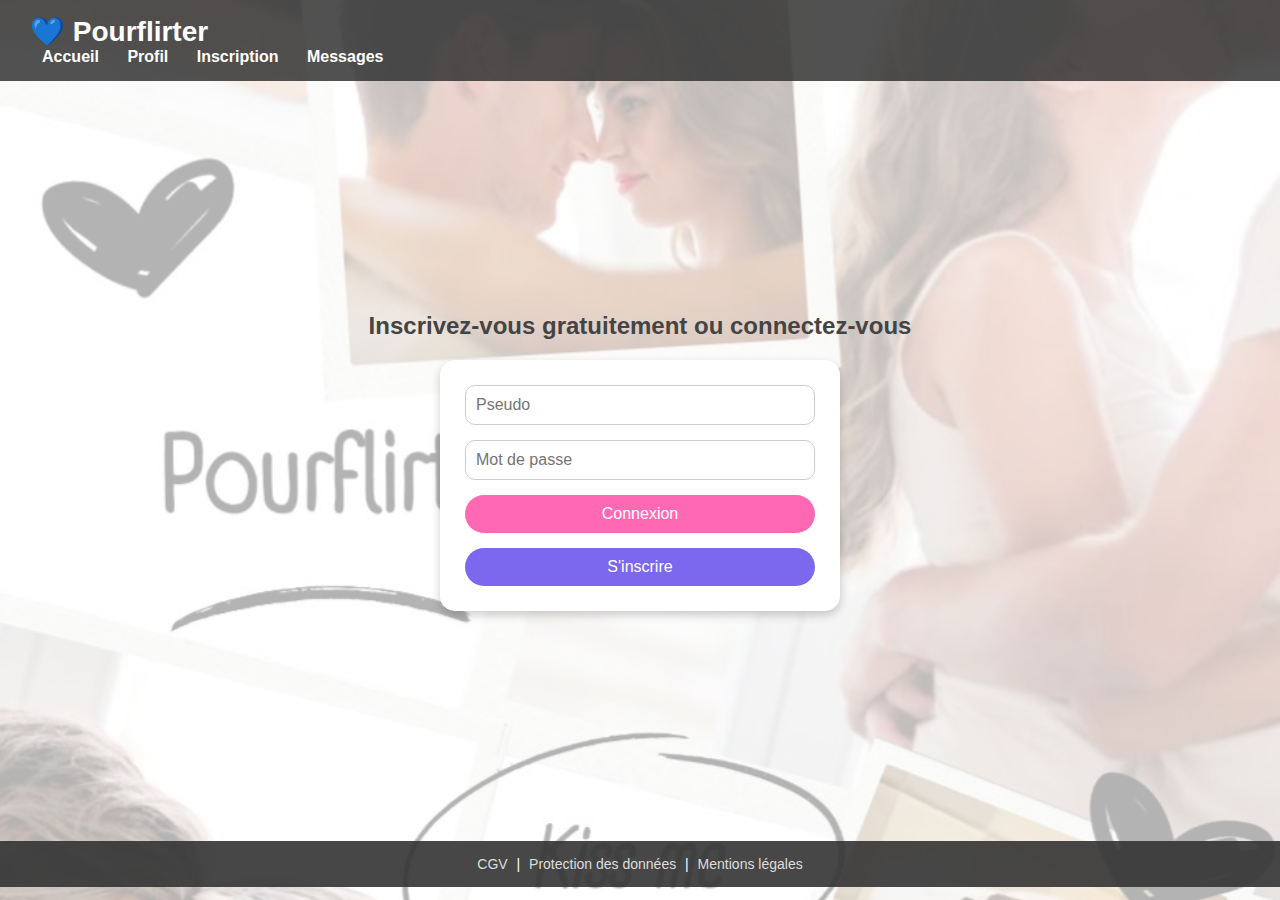
<file: index.html>
<!DOCTYPE html>
<html lang="fr">
<head>
  <meta charset="UTF-8">
  <title>Pourflirter</title>
  <link rel="stylesheet" href="Design/style.css">
  <link rel="icon" href="Image/favicon.ico.jpg" type="image/jpg">
  <meta name="viewport" content="width=device-width, initial-scale=1.0">
</head>
<body class="index-page">

  <!-- Header moderne avec logo + navigation -->
  <header class="site-header">
    <div class="header-container">
      <div class="logo">💙 Pourflirter</div>

      <nav class="main-nav">
        <a href="index.html">Accueil</a>
        <a href="profil.html">Profil</a>
        <a href="inscription.html">Inscription</a>
        <a href="message.html">Messages</a>
      </nav>

      <div class="auth-links">
      </div>
    </div>
  </header>

  <!-- Contenu principal -->
  <main>
    <h1>Inscrivez-vous gratuitement ou connectez-vous</h1>
    <form>
      <input type="text" placeholder="Pseudo" required>
      <input type="password" placeholder="Mot de passe" required>
      <button type="submit">Connexion</button>
      <a href="inscription.html" class="btn-inscription">S'inscrire</a>
    </form>
  </main>

  <!-- Pied de page -->
  <footer>
    <a href="#">CGV</a> |
    <a href="#">Protection des données</a> |
    <a href="#">Mentions légales</a>
  </footer>

</body>
</html>
</file>
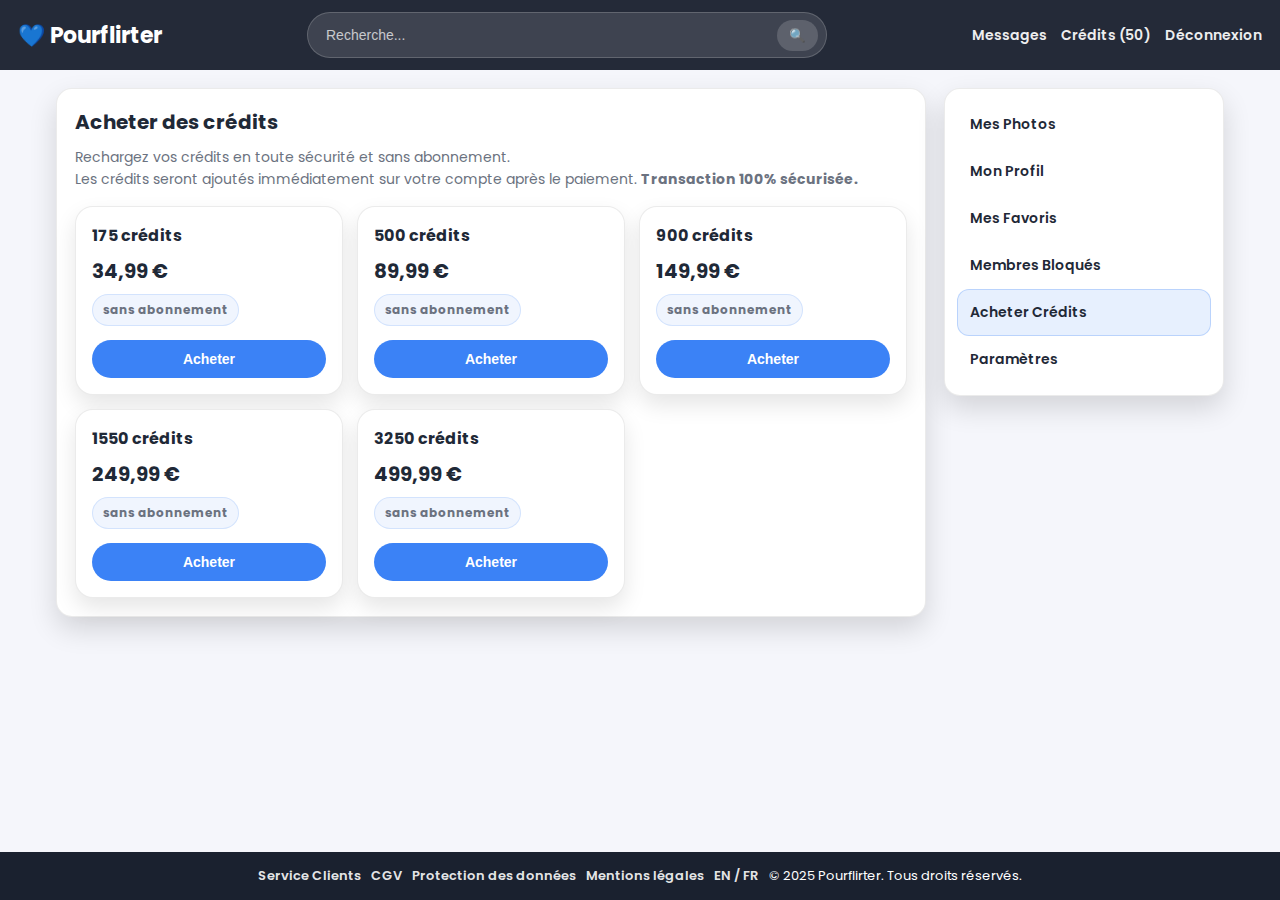
<file: achat_credits.html>
<!DOCTYPE html>
<html lang="fr">
<head>
  <meta charset="UTF-8">
  <title>Achat de crédits - Pourflirter</title>
  <link rel="stylesheet" href="Design/achat-credit.css">
</head>
<body>

  <!-- HEADER -->
  <header class="header">
    <div class="logo">💙 <a href="accueil.html" style="text-decoration:none; color:inherit;"><span>Pourflirter</span></a></div>
    <div class="search-bar">
      <input type="text" placeholder="Recherche...">
      <button>🔍</button>
    </div>
    <nav class="nav-links">
      <a href="#">Messages</a>
      <a href="#">Crédits (50)</a>
      <a href="#">Déconnexion</a>
    </nav>
  </header>

  <div class="layout">
    <!-- MAIN -->
    <main class="main-content">
      <h2 class="page-title">Acheter des crédits</h2>
      <p class="credit-description">
        Rechargez vos crédits en toute sécurité et sans abonnement.<br>
        Les crédits seront ajoutés immédiatement sur votre compte après le paiement. <strong>Transaction 100% sécurisée.</strong>
      </p>

      <div class="credit-packages">
        <div class="credit-card">
          <h3>175 crédits</h3>
          <p>34,99 €</p>
          <span class="note">sans abonnement</span>
          <button>Acheter</button>
        </div>
        <div class="credit-card">
          <h3>500 crédits</h3>
          <p>89,99 €</p>
          <span class="note">sans abonnement</span>
          <button>Acheter</button>
        </div>
        <div class="credit-card">
          <h3>900 crédits</h3>
          <p>149,99 €</p>
          <span class="note">sans abonnement</span>
          <button>Acheter</button>
        </div>
        <div class="credit-card">
          <h3>1550 crédits</h3>
          <p>249,99 €</p>
          <span class="note">sans abonnement</span>
          <button>Acheter</button>
        </div>
        <div class="credit-card">
          <h3>3250 crédits</h3>
          <p>499,99 €</p>
          <span class="note">sans abonnement</span>
          <button>Acheter</button>
        </div>
      </div>

      <!-- Message de confirmation -->
      <div id="confirmation-message"></div>
    </main>

    <!-- SIDEBAR DROITE -->
    <aside class="sidebar-right">
      <a href="mes-photos.html">Mes Photos</a>
      <a href="profil.html">Mon Profil</a>
      <a href="mes-favoris.html">Mes Favoris</a>
      <a href="membres_bloques.html">Membres Bloqués</a>
      <a href="achat_credits.html" class="active">Acheter Crédits</a>
      <a href="parametre.html">Paramètres</a>
    </aside>
  </div>

  <!-- FOOTER -->
  <footer class="footer">
    <a href="#">Service Clients</a>
    <a href="#">CGV</a>
    <a href="#">Protection des données</a>
    <a href="#">Mentions légales</a>
    <a href="#">EN / FR</a>
    © 2025 Pourflirter. Tous droits réservés.
  </footer>

  <!-- JS Achat crédits -->
  <script>
    document.addEventListener("DOMContentLoaded", () => {
      const buttons = document.querySelectorAll(".credit-card button");
      const confirmation = document.getElementById("confirmation-message");

      buttons.forEach(button => {
        button.addEventListener("click", (e) => {
          const card = e.target.closest(".credit-card");
          const credits = card.querySelector("h3").textContent;
          const price = card.querySelector("p").textContent;

          // Afficher la confirmation
          confirmation.textContent = `✅ Vous avez acheté ${credits} pour ${price}. Vos crédits seront ajoutés sous peu.`;
          confirmation.style.display = "block";

          // Masquer après 5 secondes
          setTimeout(() => {
            confirmation.style.display = "none";
          }, 5000);
        });
      });
    });
  </script>

</body>
</html>
</file>
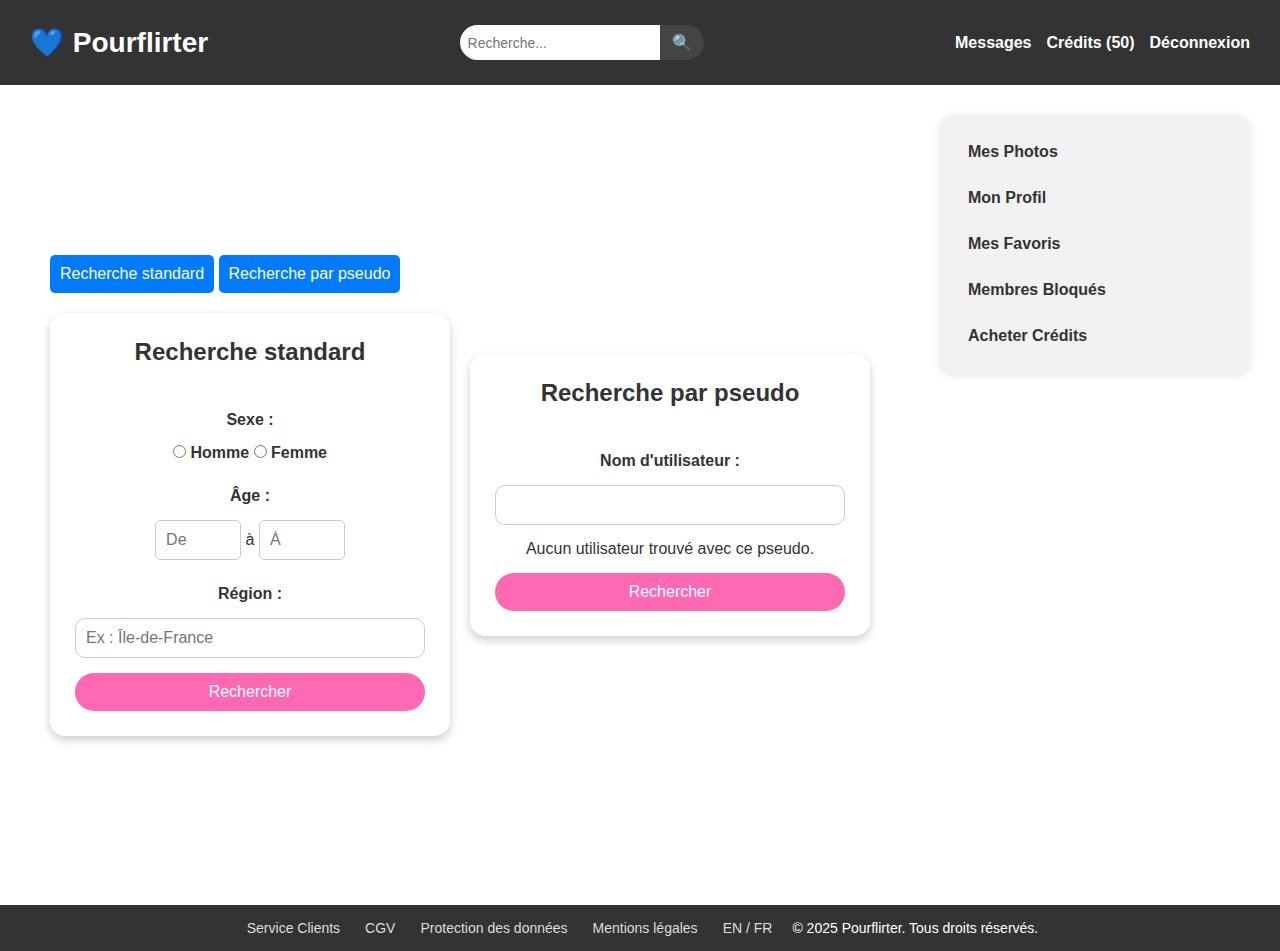
<file: recherche.html>
<!DOCTYPE html>
<html lang="fr">
<head>
  <meta charset="UTF-8">
  <title>Recherche - Pourflirter</title>
  <link rel="stylesheet" href="Design/style.css">
</head>
<body>

  <header class="header">
    <div class="logo">💙 <a href="accueil.html" style="text-decoration:none; color:inherit;"><span>Pourflirter</span></a></div>
    <div class="search-bar">
      <input type="text" placeholder="Recherche...">
      <button>🔍</button>
    </div>
    <nav class="nav-links">
      <a href="message.html">Messages</a>
      <a href="#">Crédits (50)</a>
      <a href="#">Déconnexion</a>
    </nav>
  </header>

  <div class="layout">

    <main class="main-content recherche">
      <div class="recherche-options">
        <button id="btnStandard" class="active">Recherche standard</button>
        <button id="btnPseudo">Recherche par pseudo</button>
      </div>

      <!-- Formulaire standard -->
      <form id="form-standard" class="search-form active" action="#">
        <h2>Recherche standard</h2>

        <label>Sexe :</label>
        <div class="radio-group">
          <label><input type="radio" name="sexe" value="homme"> Homme</label>
          <label><input type="radio" name="sexe" value="femme"> Femme</label>
        </div>

        <label>Âge :</label>
        <div class="age-range">
          <input type="number" placeholder="De" min="18" max="100">
          <span>à</span>
          <input type="number" placeholder="À" min="18" max="100">
        </div>

        <label>Région :</label>
        <input type="text" placeholder="Ex : Île-de-France">

        <button type="submit">Rechercher</button>
      </form>

      <!-- Formulaire par pseudo -->
      <form id="form-pseudo" class="search-form hidden" action="#">
        <h2>Recherche par pseudo</h2>
        <label for="pseudo">Nom d'utilisateur :</label>
        <input type="text" id="pseudo" name="pseudo" required>
        <div id="error-message" class="error hidden">Aucun utilisateur trouvé avec ce pseudo.</div>
        <button type="submit">Rechercher</button>
      </form>
    </main>

    <aside class="sidebar-right">
      <a href="#">Mes Photos</a>
      <a href="profil.html">Mon Profil</a>
      <a href="mes-favoris.html">Mes Favoris</a>
      <a href="membres_bloques.html">Membres Bloqués</a>
      <a href="achat_credits.html">Acheter Crédits</a>
    </aside>

  </div>

  <footer class="footer">
    <a href="#">Service Clients</a>
    <a href="#">CGV</a>
    <a href="#">Protection des données</a>
    <a href="#">Mentions légales</a>
    <a href="#">EN / FR</a>
    © 2025 Pourflirter. Tous droits réservés.
  </footer>

  <script>
    const btnStandard = document.getElementById("btnStandard");
    const btnPseudo = document.getElementById("btnPseudo");
    const formStandard = document.getElementById("form-standard");
    const formPseudo = document.getElementById("form-pseudo");

    btnStandard.onclick = () => {
      btnStandard.classList.add("active");
      btnPseudo.classList.remove("active");
      formStandard.classList.remove("hidden");
      formStandard.classList.add("active");
      formPseudo.classList.add("hidden");
    };

    btnPseudo.onclick = () => {
      btnPseudo.classList.add("active");
      btnStandard.classList.remove("active");
      formPseudo.classList.remove("hidden");
      formPseudo.classList.add("active");
      formStandard.classList.add("hidden");
    };

    formPseudo.onsubmit = (e) => {
      e.preventDefault();
      const pseudo = document.getElementById("pseudo").value.trim();
      const errorMsg = document.getElementById("error-message");

      const pseudosValides = ["Jean", "Emma", "Leo", "Sofia"];
      if (!pseudosValides.includes(pseudo)) {
        errorMsg.classList.remove("hidden");
      } else {
        errorMsg.classList.add("hidden");
        alert("Utilisateur trouvé : " + pseudo);
      }
    };
  </script>

</body>
</html>
</file>
<file: Design/style.css>
/* === GÉNÉNÉRAL === */
body.index-page {
  margin: 0;
  padding: 0;
  font-family: Arial, sans-serif;
  background-image: url('../Image/accueil.jpg');
  background-size: cover;
  background-position: center;
  height: 100vh;
  color: #333;
  position: relative;
}

/* Voile blanc semi-transparent pour lisibilité */
body.index-page::before {
  content: "";
  position: absolute;
  inset: 0;
  background-color: rgba(255, 255, 255, 0.7);
  z-index: 0;
}

/* Tout le contenu au-dessus du voile */
header, main, footer {
  position: relative;
  z-index: 1;
}

/* === HEADER === */
.site-header {
  background-color: rgba(51, 51, 51, 0.85);
  color: white;
  padding: 15px 30px;
  display: flex;
  justify-content: space-between;
  align-items: center;
}

.logo {
  font-size: 28px;
  font-weight: bold;
}

.main-nav a {
  color: white;
  text-decoration: none;
  margin: 0 12px;
  font-weight: bold;
}

.main-nav a:hover {
  text-decoration: underline;
}

/* === FORMULAIRE ACCUEIL === */
main {
  display: flex;
  flex-direction: column;
  align-items: center;
  justify-content: center;
  height: calc(100vh - 140px);
  text-align: center;
  padding: 20px;
}

main h1 {
  font-size: 24px;
  margin-bottom: 20px;
  color: #444;
}

form {
  background-color: white;
  padding: 25px;
  border-radius: 15px;
  box-shadow: 0 4px 10px rgba(0,0,0,0.2);
  display: flex;
  flex-direction: column;
  gap: 15px;
  width: 90%;
  max-width: 350px;
}

input[type="text"],
input[type="password"] {
  padding: 10px;
  border-radius: 10px;
  border: 1px solid #ccc;
  font-size: 16px;
}

button[type="submit"] {
  background-color: #ff69b4;
  color: white;
  border: none;
  border-radius: 20px;
  padding: 10px;
  font-size: 16px;
  cursor: pointer;
  transition: background 0.3s;
}

button[type="submit"]:hover {
  background-color: #ff1493;
}

.btn-inscription {
  display: inline-block;
  background-color: #7b68ee;
  color: white;
  padding: 10px;
  border-radius: 20px;
  text-decoration: none;
  font-size: 16px;
  transition: background 0.3s;
  text-align: center;
}

.btn-inscription:hover {
  background-color: #6a5acd;
}

/* === FOOTER === */
footer {
  background-color: rgba(51, 51, 51, 0.9);
  color: white;
  text-align: center;
  padding: 15px;
  font-size: 14px;
  position: relative;
  z-index: 1;
}

footer a {
  color: #ddd;
  text-decoration: none;
  margin: 0 5px;
}

footer a:hover {
  text-decoration: underline;
}

/* === RESET DE BASE === */
* {
  margin: 0;
  padding: 0;
  box-sizing: border-box;
}

body {
  font-family: Arial, sans-serif;
  background-color: #fff;
  color: #333;
  min-height: 100vh;
  display: flex;
  flex-direction: column;
}

/* === HEADER === */
.header {
  width: 100%;
  background-color: rgba(51, 51, 51, 0.9);
  color: white;
  padding: 15px 30px;
  display: flex;
  justify-content: space-between;
  align-items: center;
  flex-wrap: wrap;
}

.logo {
  font-size: 28px;
  font-weight: bold;
}

.search-bar {
  display: flex;
  flex: 1;
  justify-content: center;
  margin: 10px 0;
}

.search-bar input {
  padding: 8px;
  border: none;
  border-radius: 20px 0 0 20px;
  font-size: 14px;
  width: 200px;
}

.search-bar button {
  padding: 8px 12px;
  border: none;
  background-color: #444;
  color: white;
  border-radius: 0 20px 20px 0;
  cursor: pointer;
}

.nav-links {
  display: flex;
  gap: 15px;
}

.nav-links a {
  color: white;
  text-decoration: none;
  font-weight: bold;
}

.nav-links a:hover {
  text-decoration: underline;
}

/* === LAYOUT PRINCIPAL === */
.layout {
  display: flex;
  flex: 1;
  gap: 20px;
  padding: 30px;
  flex-wrap: wrap;
}

/* === MAIN CONTENT AVEC SECTIONS === */
.main-content {
  flex: 3;
  display: flex;
  flex-wrap: wrap;
  gap: 20px;
  align-items: flex-start;
}

/* === SECTION STYLE === */
.section {
  flex: 1;
  min-width: 280px;
  background-color: #f9f9f9;
  padding: 15px;
  border-radius: 10px;
  box-shadow: 0 2px 5px rgba(0,0,0,0.1);
}

.section-title {
  font-size: 18px;
  font-weight: bold;
  color: #333;
  margin-bottom: 10px;
  border-bottom: 2px solid #ddd;
  padding-bottom: 5px;
}

.profile-cards {
  display: flex;
  flex-direction: column;
  gap: 10px;
}

.profile-card {
  background-color: white;
  padding: 10px;
  border-radius: 8px;
  text-align: center;
  box-shadow: 0 1px 3px rgba(0,0,0,0.1);
  color: #333;
  font-weight: 500;
}

/* === SIDEBAR DROITE === */
.sidebar-right {
  flex: 1;
  min-width: 200px;
  background-color: #efefef;
  padding: 20px;
  border-radius: 10px;
  display: flex;
  flex-direction: column;
  gap: 12px;
  font-weight: bold;
  height: fit-content;
}

.sidebar-right a {
  color: #333;
  text-decoration: none;
  padding: 8px;
  border-radius: 6px;
  transition: background-color 0.3s;
}

.sidebar-right a:hover {
  background-color: #ddd;
}

/* === FOOTER === */
.footer {
  width: 100%;
  background-color: rgba(51, 51, 51, 0.9);
  color: white;
  text-align: center;
  padding: 20px 15px;
  font-size: 14px;
  margin-top: auto;
  display: flex;
  flex-wrap: wrap;
  justify-content: center;
  gap: 15px;
}

.footer a {
  color: #ddd;
  text-decoration: none;
}

.footer a:hover {
  text-decoration: underline;
}

/* === RESPONSIVE === */
@media (max-width: 900px) {
  .layout {
    flex-direction: column;
  }

  .main-content {
    flex-direction: column;
  }

  .section {
    width: 100%;
  }

  .sidebar-right {
    width: 100%;
  }

  .search-bar {
    order: 2;
    justify-content: center;
    margin: 10px 0;
  }

  .nav-links {
    order: 3;
    justify-content: center;
    width: 100%;
  }
}

/* Reset basique */
* {
  box-sizing: border-box;
  margin: 0;
  padding: 0;
  font-family: Arial, sans-serif;
}

body {
  background-color: white;
  display: flex;
  justify-content: center;
  padding: 40px 20px;
}

form {
  width: 100%;
  max-width: 400px;
  display: flex;
  flex-direction: column;
  gap: 15px;
}

/* Champs de formulaire */
input,
select,
button {
  padding: 10px;
  font-size: 16px;
  border: 1px solid #ccc;
  border-radius: 5px;
}

/* Libellés */
label {
  font-weight: bold;
  margin-top: 10px;
}

/* Case à cocher + CGV */
.checkbox-container {
  display: flex;
  align-items: flex-start;
  gap: 8px;
  font-size: 14px;
}

/* Bouton de soumission */
button {
  background-color: #007bff;
  color: white;
  border: none;
  cursor: pointer;
  transition: background-color 0.2s;
}

button:hover {
  background-color: #0056b3;
}


/* Enlève le centrage général */
body {
  margin: 0;
  padding: 0;
  font-family: Arial, sans-serif;
}

/* HEADER + FOOTER sur toute la largeur */
.header, .footer {
  width: 100%;
  padding: 15px 30px;
  background-color: #333;
  color: white;
  display: flex;
  align-items: center;
  box-sizing: border-box;
}

/* Pour que tout le layout remplisse bien l'écran */
.layout {
  display: flex;
  justify-content: space-between;
  align-items: flex-start;
  padding: 40px 30px;
  width: 100%;
  box-sizing: border-box;
}



/* Sidebar vraiment à droite */
.sidebar-right {
  width: 250px;
  background-color: #f2f2f2;
  padding: 20px;
  border-radius: 12px;
  box-shadow: 0 2px 8px rgba(0, 0, 0, 0.1);
  margin-left: 40px;
}


.main-content {
  flex: 3;
}

.page-title {
  font-size: 28px;
  margin-bottom: 20px;
  color: #222;
}

/* MEMBRES BLOQUÉS */
.blocked-list {
  display: flex;
  flex-direction: column;
  gap: 15px;
}

.blocked-member {
  display: flex;
  align-items: center;
  background: white;
  border-radius: 12px;
  box-shadow: 0 3px 8px rgba(0, 0, 0, 0.08);
  padding: 15px;
  transition: transform 0.2s;
}

.blocked-member:hover {
  transform: scale(1.01);
}

.avatar {
  width: 60px;
  height: 60px;
  border-radius: 50%;
  object-fit: cover;
  margin-right: 15px;
  border: 2px solid #007bff;
}

.member-info {
  display: flex;
  justify-content: space-between;
  align-items: center;
  flex: 1;
}

.username {
  font-size: 18px;
  font-weight: 500;
}

.unblock-btn {
  background-color: #dc3545;
  color: white;
  border: none;
  padding: 8px 16px;
  border-radius: 8px;
  font-weight: bold;
  cursor: pointer;
  transition: background-color 0.2s;
}

.unblock-btn:hover {
  background-color: #c82333;
}

.layout {
      display: flex;
      padding: 30px;
      max-width: 1200px;
      margin: auto;
    }

    .main-content {
      flex: 3;
    }

    .main-content h2 {
      font-size: 24px;
      margin-bottom: 20px;
      color: #333;
    }

    .photo-grid {
      display: grid;
      grid-template-columns: repeat(2, 1fr);
      gap: 20px;
    }

    .photo-slot {
      position: relative;
      width: 100%;
      aspect-ratio: 1 / 1;
      background-color: #fff;
      border: 2px dashed #aaa;
      border-radius: 10px;
      overflow: hidden;
      cursor: pointer;
      display: flex;
      align-items: center;
      justify-content: center;
      transition: border-color 0.3s;
    }

    .photo-slot:hover {
      border-color: #0077cc;
    }

    .photo-placeholder {
      font-size: 18px;
      color: #555;
      text-align: center;
      pointer-events: none;
    }

    .photo-input {
      display: none;
    }

    .photo-slot img {
      position: absolute;
      top: 0; left: 0;
      width: 100%;
      height: 100%;
      object-fit: cover;
    }


/* Empêche la grille de "déborder" sur header/footer */
.layout { align-items: flex-start; }
.main-content { min-height: 0; }
.photo-grid { display: grid; gap: 16px; }

/* Images dans les slots */
.photo-slot { position: relative; overflow: hidden; }
.photo-img { width: 100%; height: 100%; object-fit: cover; display: block; }

/* Bouton supprimer */
.delete-photo { position: absolute; top: 10px; right: 10px; z-index: 2; }

/* Modal zoom */
.photo-modal {
  position: fixed;
  inset: 0;
  background: rgba(0,0,0,.75);
  display: none;
  align-items: center;
  justify-content: center;
  z-index: 9999;
}
.photo-modal.open { display: flex; }

.photo-modal-img {
  max-width: 90vw;
  max-height: 90vh;
}

.photo-modal-close {
  position: fixed;
  top: 18px;
  right: 18px;
  z-index: 10000;
}

/* ===========================================================
   ✅ AJOUT FIX FINAL (NE SUPPRIME RIEN, ÉCRASE JUSTE À LA FIN)
   Objectif: pas de chevauchement header/footer + layout full width
   =========================================================== */

/* IMPORTANT: tu avais un body { justify-content:center; padding:40px 20px; }
   Ça centre tout et peut faire remonter le contenu.
   On force le body de tes pages app à être en colonne pleine largeur. */
body {
  justify-content: flex-start;
  padding: 0;
}

/* Ton header doit rester au-dessus et ne pas être recouvert */
.header {
  position: sticky;
  top: 0;
  z-index: 2000;
}

/* Le layout ne doit PAS être "max-width:1200px; margin:auto" ici */
.layout {
  max-width: none;
  margin: 0;
  width: 100%;
  align-items: flex-start;
}

/* On garantit que le contenu commence bien sous le header */
.main-content {
  align-self: stretch;
}

/* La grille ne doit pas remonter */
.photo-grid {
  position: relative;
  margin-top: 20px;
  clear: both;
}

.photo-slot {
  top: auto;
  transform: none;
}
</file>
<file: Design/achat-credit.css>
/* =========================================================
   ✅ Design/achat-credit.css – ACHAT DE CRÉDITS
   - même look que tes autres pages (header + layout + sidebar)
   - responsive téléphone/tablette
   - cartes crédits propres
   ✅ Footer toujours en bas
   ✅ Fix overflow header (nav / déconnexion)
========================================================= */

@import url('https://fonts.googleapis.com/css2?family=Poppins:wght@300;400;600&display=swap');

/* ===== RESET ===== */
*{ margin:0; padding:0; box-sizing:border-box; }
img{ max-width:100%; height:auto; display:block; }

/* ===== THEME ===== */
:root{
  --bg: #f5f6fb;
  --card: #ffffff;
  --text: #1f2937;
  --muted:#6b7280;

  --dark: rgba(17,24,39,0.92);
  --dark-2: rgba(17,24,39,0.96);

  --border: rgba(0,0,0,0.08);
  --shadow: 0 12px 28px rgba(0,0,0,0.14);
  --radius: 16px;

  --primary: #3b82f6;
  --primary-2: #2563eb;
  --success: #16a34a;
}

html, body{
  width:100%;
  max-width:100%;
  overflow-x:hidden;
  height: 100%;
}

body{
  font-family:'Poppins', Arial, sans-serif;
  color: var(--text);
  background: var(--bg);
  min-height:100vh;

  display:flex;
  flex-direction:column;
}

/* =========================================================
   HEADER (wrap anti-coupe)
========================================================= */
.header{
  position: sticky;
  top: 0;
  z-index: 50;
  width: 100%;
  background: var(--dark);
  color:#fff;
  padding: 12px 18px;

  display:flex;
  align-items:center;
  justify-content:space-between;
  gap: 14px;
  flex-wrap: wrap; /* ✅ évite que la nav se fasse couper */
}

.header .logo{
  font-weight: 700;
  font-size: 22px;
  white-space: nowrap;
}

.header .logo a{
  color: inherit;
  text-decoration: none;
}

.search-bar{
  flex: 1 1 320px;
  max-width: 520px;
  min-width: 220px;

  display:flex;
  align-items:center;
  gap: 8px;
  background: rgba(255,255,255,0.12);
  border: 1px solid rgba(255,255,255,0.18);
  border-radius: 999px;
  padding: 6px 8px;
}

.search-bar input{
  flex: 1;
  min-width: 0;
  border: none;
  outline: none;
  background: transparent;
  color: #fff;
  padding: 8px 10px;
  font-size: 14px;
}

.search-bar input::placeholder{
  color: rgba(255,255,255,0.72);
}

.search-bar button{
  border: none;
  cursor: pointer;
  background: rgba(255,255,255,0.16);
  color: #fff;
  padding: 8px 12px;
  border-radius: 999px;
  transition: transform .15s ease, background .2s ease;
  flex-shrink: 0;
}

.search-bar button:hover{
  background: rgba(255,255,255,0.22);
  transform: translateY(-1px);
}

.nav-links{
  display:flex;
  align-items:center;
  gap: 14px;
  flex-wrap: wrap;
  justify-content: flex-end;
  max-width: 100%;
}

.nav-links a{
  color:#fff;
  text-decoration:none;
  font-weight:600;
  opacity: .92;
  font-size: 14px;
  white-space: nowrap;
}

.nav-links a:hover{
  opacity: 1;
  text-decoration: underline;
}

/* Sur largeur moyenne, la nav passe en dessous si besoin */
@media (max-width: 1150px){
  .nav-links{ width: 100%; justify-content: flex-end; }
}

/* =========================================================
   LAYOUT + SIDEBAR DROITE (footer en bas)
========================================================= */
.layout{
  width: 100%;
  max-width: 1200px;
  margin: 0 auto;

  display:flex;
  align-items:flex-start;
  gap: 18px;

  padding: 18px 16px;

  flex: 1 0 auto; /* ✅ pousse le footer en bas */
}

.main-content{
  flex: 1;
  min-width: 0;
  background: var(--card);
  border: 1px solid var(--border);
  border-radius: var(--radius);
  box-shadow: var(--shadow);
  padding: 18px;
}

.page-title{
  font-size: 20px;
  margin-bottom: 10px;
}

.credit-description{
  color: var(--muted);
  line-height: 1.55;
  font-size: 14px;
  margin-bottom: 16px;
}

/* Sidebar */
.sidebar-right{
  width: 280px;
  flex: 0 0 280px;

  background: var(--card);
  border: 1px solid var(--border);
  border-radius: var(--radius);
  box-shadow: var(--shadow);
  padding: 12px;

  position: sticky;
  top: 88px;
}

.sidebar-right a{
  display:block;
  padding: 12px 12px;
  border-radius: 12px;
  text-decoration:none;
  color: var(--text);
  font-weight: 600;
  font-size: 14px;
  border: 1px solid transparent;
  transition: background .2s ease, transform .15s ease, border-color .2s ease;
}

.sidebar-right a:hover{
  background: rgba(59,130,246,0.08);
  border-color: rgba(59,130,246,0.18);
  transform: translateY(-1px);
}

.sidebar-right a.active{
  background: rgba(59,130,246,0.12);
  border-color: rgba(59,130,246,0.26);
}

/* =========================================================
   CARTES CRÉDITS
========================================================= */
.credit-packages{
  display: grid;
  grid-template-columns: repeat(3, minmax(0, 1fr));
  gap: 14px;
  margin-top: 10px;
}

.credit-card{
  background: #fff;
  border: 1px solid var(--border);
  border-radius: 18px;
  box-shadow: 0 10px 22px rgba(0,0,0,0.10);
  padding: 16px;

  display:flex;
  flex-direction: column;
  gap: 8px;

  transition: transform .15s ease, box-shadow .2s ease, border-color .2s ease;
}

.credit-card:hover{
  transform: translateY(-2px);
  border-color: rgba(59,130,246,0.22);
  box-shadow: 0 14px 28px rgba(0,0,0,0.14);
}

.credit-card h3{
  font-size: 16px;
}

.credit-card p{
  font-size: 20px;
  font-weight: 700;
  color: var(--text);
}

.credit-card .note{
  display:inline-block;
  font-size: 12px;
  font-weight: 700;
  color: var(--muted);
  background: rgba(59,130,246,0.08);
  border: 1px solid rgba(59,130,246,0.16);
  border-radius: 999px;
  padding: 6px 10px;
  width: fit-content;
}

.credit-card button{
  margin-top: 6px;
  border: none;
  cursor: pointer;
  padding: 11px 14px;
  border-radius: 999px;
  font-weight: 800;
  font-size: 14px;
  color: #fff;
  background: var(--primary);
  transition: transform .15s ease, background .2s ease;
}

.credit-card button:hover{
  background: var(--primary-2);
  transform: translateY(-1px);
}

/* Message de confirmation */
#confirmation-message{
  display:none;
  margin-top: 14px;
  padding: 12px 14px;
  border-radius: 14px;
  background: rgba(22,163,74,0.10);
  border: 1px solid rgba(22,163,74,0.20);
  color: #14532d;
  font-weight: 700;
}

/* =========================================================
   FOOTER (collé en bas)
========================================================= */
.footer{
  width: 100%;
  background: var(--dark-2);
  color: #fff;
  text-align: center;
  padding: 14px 12px;
  font-size: 13px;

  display:flex;
  flex-wrap: wrap;
  gap: 10px;
  justify-content: center;
  align-items: center;

  margin-top: auto; /* ✅ footer en bas */
}

.footer a{
  color: rgba(255,255,255,0.9);
  text-decoration: none;
  font-weight: 600;
}

.footer a:hover{
  text-decoration: underline;
}

/* =========================================================
   RESPONSIVE
========================================================= */
@media (max-width: 1024px){
  .sidebar-right{
    width: 260px;
    flex-basis: 260px;
  }
  .credit-packages{
    grid-template-columns: repeat(2, minmax(0, 1fr));
  }
}

@media (max-width: 768px){
  .header{
    flex-direction: column;
    align-items: stretch;
    gap: 10px;
  }

  .nav-links{
    width: 100%;
    justify-content: center;
  }

  .search-bar{
    max-width: 100%;
    min-width: 0;
  }

  .layout{
    flex-direction: column;
    align-items: stretch;
  }

  .sidebar-right{
    position: relative;
    top: auto;
    width: 100%;
    flex: 0 0 auto;
    order: 2;
  }

  .main-content{
    order: 1;
    padding: 16px;
  }

  .credit-packages{
    grid-template-columns: 1fr;
    gap: 12px;
  }
}

@media (max-width: 420px){
  .header .logo{
    font-size: 20px;
    text-align: center;
  }
}
</file>
